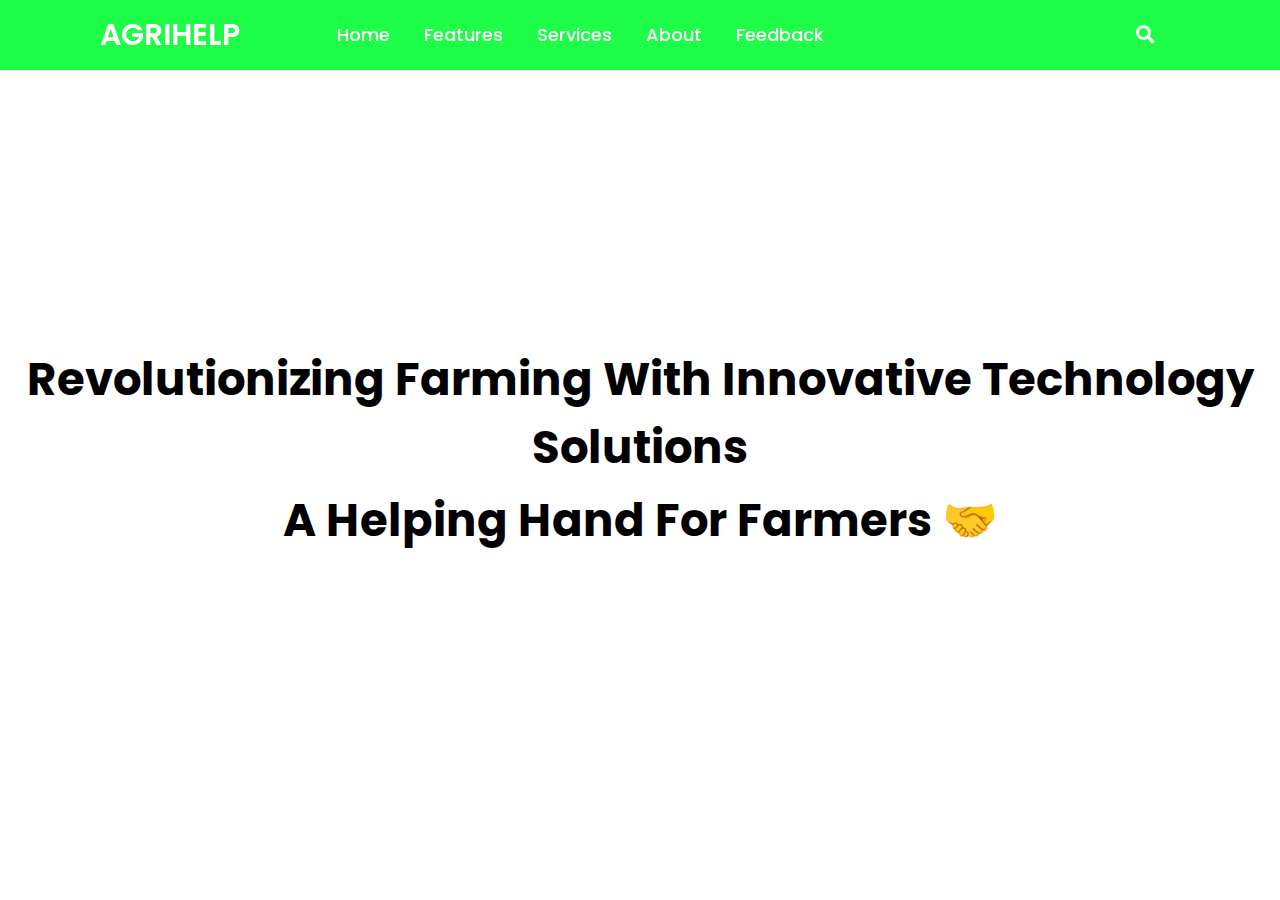
<file: index.html>
<!DOCTYPE html>
<html lang="en">
<head>
  <meta charset="UTF-8">
  <meta name="viewport" content="width=device-width, initial-scale=1.0">
  <meta http-equiv="X-UA-Compatible" content="ie=edge">
  <title>AGRIHELP</title>
  <link rel="stylesheet" href="style.css">
  <link rel="stylesheet" href="https://cdnjs.cloudflare.com/ajax/libs/font-awesome/5.15.3/css/all.min.css"/>
</head>
<body>
  <div class="wrapper">
    <nav>
      <input type="checkbox" id="show-search">
      <input type="checkbox" id="show-menu">
      <label for="show-menu" class="menu-icon"><i class="fas fa-bars"></i></label>
      <div class="content">
      <div class="logo"><a href="#">AGRIHELP</a></div>
        <ul class="links">
          <li><a href="#">Home</a></li>
          <li>
            <a href="#" class="desktop-link">Features</a>
            <input type="checkbox" id="show-features">
            <label for="show-features">Features</label>
            <ul>
              <li><a href="weather.html">WEATHER</a></li>
              <li><a href="soil.html">SOIL ANALYSIS</a></li>
              <li><a href="#">Menu 3</a></li>
              <li><a href="#">Menu 4</a></li>
            </ul>
          </li>
          <li>
            <a href="#" class="desktop-link">Services</a>
            <input type="checkbox" id="show-services">
            <label for="show-services">Services</label>
            <ul>
              <li><a href="pest.html">PEST CONTROL</a></li>
              <li><a href="#">Menu 2</a></li>
              <li><a href="#">Menu 3</a></li>
              <li>
                <a href="#" class="desktop-link">More Items</a>
                <input type="checkbox" id="show-items">
                <label for="show-items">More Items</label>
                <ul>
                  <li><a href="#">Sub Menu 1</a></li>
                  <li><a href="#">Sub Menu 2</a></li>
                  <li><a href="#">Sub Menu 3</a></li>
                </ul>
              </li>
            </ul>
          </li>
          <li><a href="#">About</a></li>
          <li><a href="#">Feedback</a></li>
        </ul>
      </div>
      <label for="show-search" class="search-icon"><i class="fas fa-search"></i></label>
      <form action="#" class="search-box">
        <input type="text" placeholder="Type Something to Search..." required>
        <button type="submit" class="go-icon"><i class="fas fa-long-arrow-alt-right"></i></button>
      </form>
    </nav>
  </div>
  

  <div class="dummy-text">
    <h2>Revolutionizing Farming With Innovative Technology Solutions</h2>
    <h2>A Helping Hand For Farmers &#129309</h2>
  </div>
  


</body>
</html>
</file>
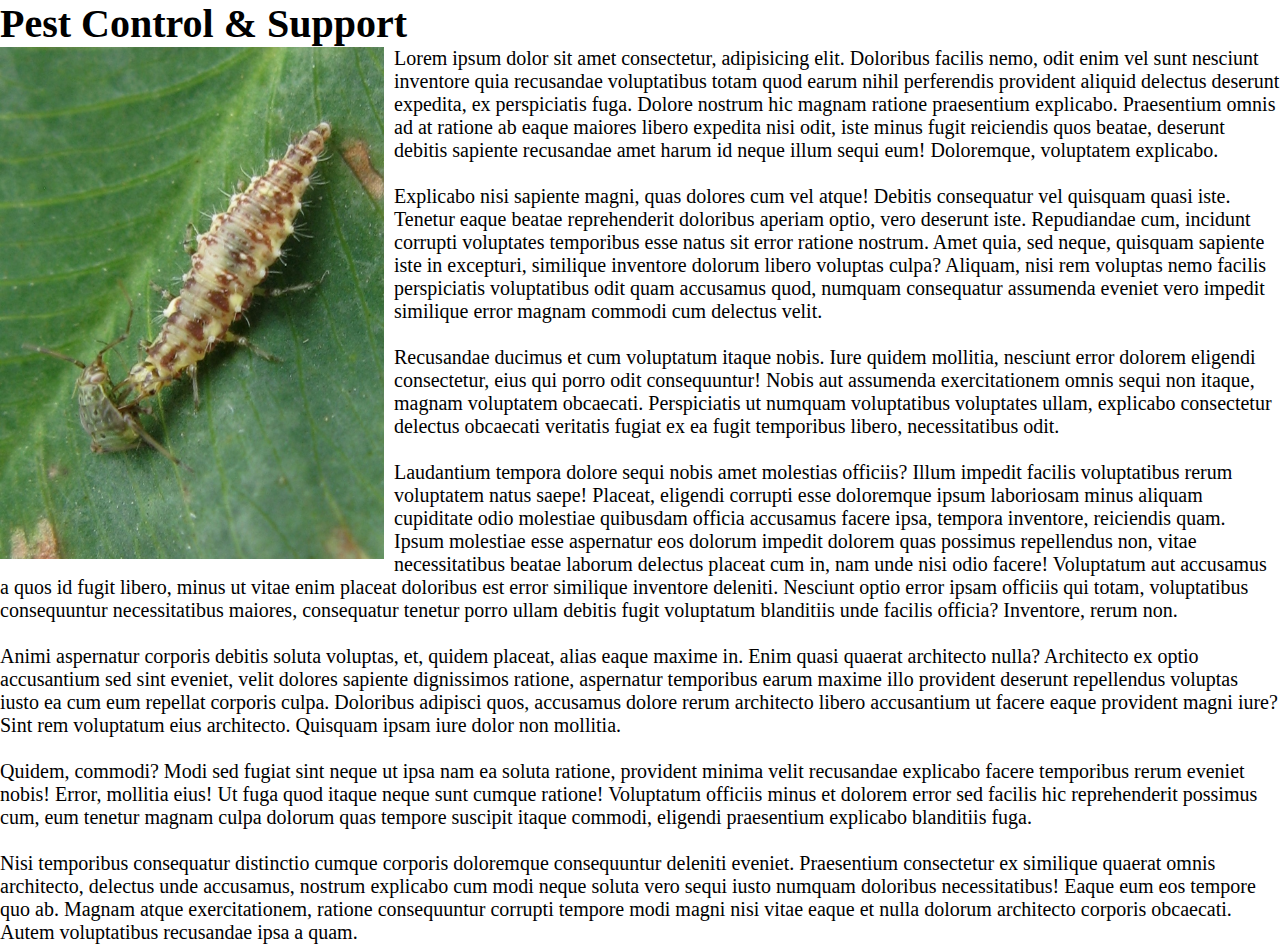
<file: pest.html>
<!DOCTYPE html>
<html lang="en">
<head>
    <meta charset="UTF-8">
    <meta http-equiv="X-UA-Compatible" content="IE=edge">
    <meta name="viewport" content="width=device-width, initial-scale=1.0">
    <title>PEST CONTROL</title>
    <link rel="stylesheet" href="pest.css" class="stylesheet">
</head>
<body>
    <div class="pos">
    <h1>Pest Control & Support</h1>
    <img class="img"  src="pest.jpg">

    <p>Lorem ipsum dolor sit amet consectetur, adipisicing elit. Doloribus facilis nemo, odit enim vel sunt nesciunt inventore quia recusandae voluptatibus totam quod earum nihil perferendis provident aliquid delectus deserunt expedita, ex perspiciatis fuga. Dolore nostrum hic magnam ratione praesentium explicabo. Praesentium omnis ad at ratione ab eaque maiores libero expedita nisi odit, iste minus fugit reiciendis quos beatae, deserunt debitis sapiente recusandae amet harum id neque illum sequi eum! Doloremque, voluptatem explicabo.<br> <br>Explicabo nisi sapiente magni, quas dolores cum vel atque! Debitis consequatur vel quisquam quasi iste. Tenetur eaque beatae reprehenderit doloribus aperiam optio, vero deserunt iste. Repudiandae cum, incidunt corrupti voluptates temporibus esse natus sit error ratione nostrum. Amet quia, sed neque, quisquam sapiente iste in excepturi, similique inventore dolorum libero voluptas culpa? Aliquam, nisi rem voluptas nemo facilis perspiciatis voluptatibus odit quam accusamus quod, numquam consequatur assumenda eveniet vero impedit similique error magnam commodi cum delectus velit.<br> <br> Recusandae ducimus et cum voluptatum itaque nobis. Iure quidem mollitia, nesciunt error dolorem eligendi consectetur, eius qui porro odit consequuntur! Nobis aut assumenda exercitationem omnis sequi non itaque, magnam voluptatem obcaecati. Perspiciatis ut numquam voluptatibus voluptates ullam, explicabo consectetur delectus obcaecati veritatis fugiat ex ea fugit temporibus libero, necessitatibus odit.<br> <br> Laudantium tempora dolore sequi nobis amet molestias officiis? Illum impedit facilis voluptatibus rerum voluptatem natus saepe! Placeat, eligendi corrupti esse doloremque ipsum laboriosam minus aliquam cupiditate odio molestiae quibusdam officia accusamus facere ipsa, tempora inventore, reiciendis quam. Ipsum molestiae esse aspernatur eos dolorum impedit dolorem quas possimus repellendus non, vitae necessitatibus beatae laborum delectus placeat cum in, nam unde nisi odio facere! Voluptatum aut accusamus a quos id fugit libero, minus ut vitae enim placeat doloribus est error similique inventore deleniti. Nesciunt optio error ipsam officiis qui totam, voluptatibus consequuntur necessitatibus maiores, consequatur tenetur porro ullam debitis fugit voluptatum blanditiis unde facilis officia? Inventore, rerum non.<br> <br> Animi aspernatur corporis debitis soluta voluptas, et, quidem placeat, alias eaque maxime in. Enim quasi quaerat architecto nulla? Architecto ex optio accusantium sed sint eveniet, velit dolores sapiente dignissimos ratione, aspernatur temporibus earum maxime illo provident deserunt repellendus voluptas iusto ea cum eum repellat corporis culpa. Doloribus adipisci quos, accusamus dolore rerum architecto libero accusantium ut facere eaque provident magni iure? Sint rem voluptatum eius architecto. Quisquam ipsam iure dolor non mollitia.<br> <br> Quidem, commodi? Modi sed fugiat sint neque ut ipsa nam ea soluta ratione, provident minima velit recusandae explicabo facere temporibus rerum eveniet nobis! Error, mollitia eius! Ut fuga quod itaque neque sunt cumque ratione! Voluptatum officiis minus et dolorem error sed facilis hic reprehenderit possimus cum, eum tenetur magnam culpa dolorum quas tempore suscipit itaque commodi, eligendi praesentium explicabo blanditiis fuga.<br> <br> Nisi temporibus consequatur distinctio cumque corporis doloremque consequuntur deleniti eveniet. Praesentium consectetur ex similique quaerat omnis architecto, delectus unde accusamus, nostrum explicabo cum modi neque soluta vero sequi iusto numquam doloribus necessitatibus! Eaque eum eos tempore quo ab. Magnam atque exercitationem, ratione consequuntur corrupti tempore modi magni nisi vitae eaque et nulla dolorum architecto corporis obcaecati. Autem voluptatibus recusandae ipsa a quam.
        
    </p>
    </div>
</body>
</html>
</file>
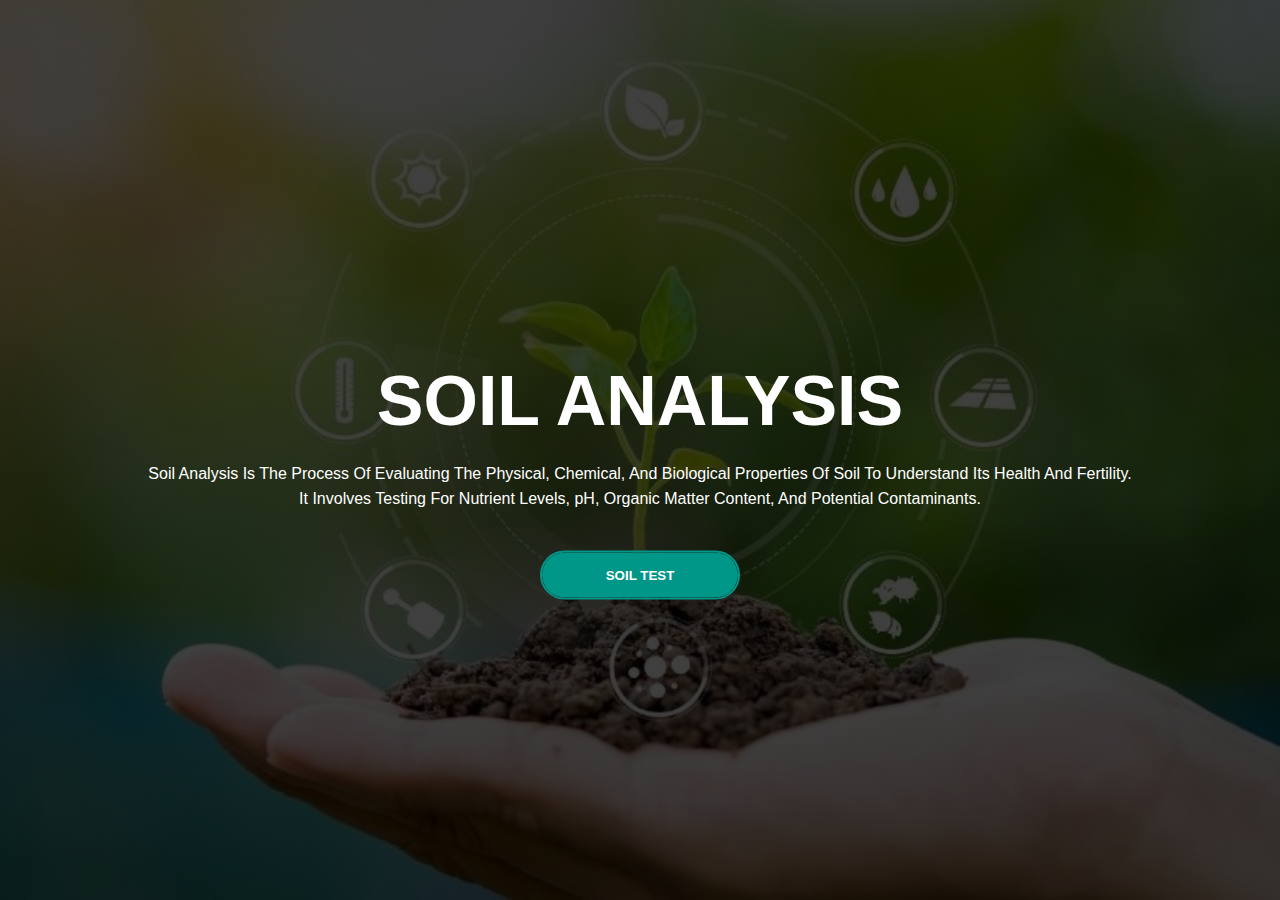
<file: soil.html>
<!DOCTYPE html>
<html lang="en">
<head>
    <meta charset="UTF-8">
    <meta http-equiv="X-UA-Compatible" content="IE=edge">
    <meta name="viewport" content="width=device-width, initial-scale=1.0">
    <title>Soil Analysis</title>
    <link rel="stylesheet" href="soil.css" class="stylesheet">
</head>
<body>
    <div class="banner">
        <div class="content">
            <h1>
                SOIL ANALYSIS
            </h1>
            <p>
                Soil Analysis Is The Process Of Evaluating The Physical, Chemical, And Biological Properties Of Soil To Understand Its Health And Fertility.<br> It Involves Testing For Nutrient Levels, pH, Organic Matter Content, And Potential Contaminants.
            </p>
            <div>
                <button type="button" onclick="location.href='https://farmer.gov.in/stl.aspx';"><span></span>SOIL TEST</button>
            </div>
        </div>
    </div>
</body>
</html>
</file>
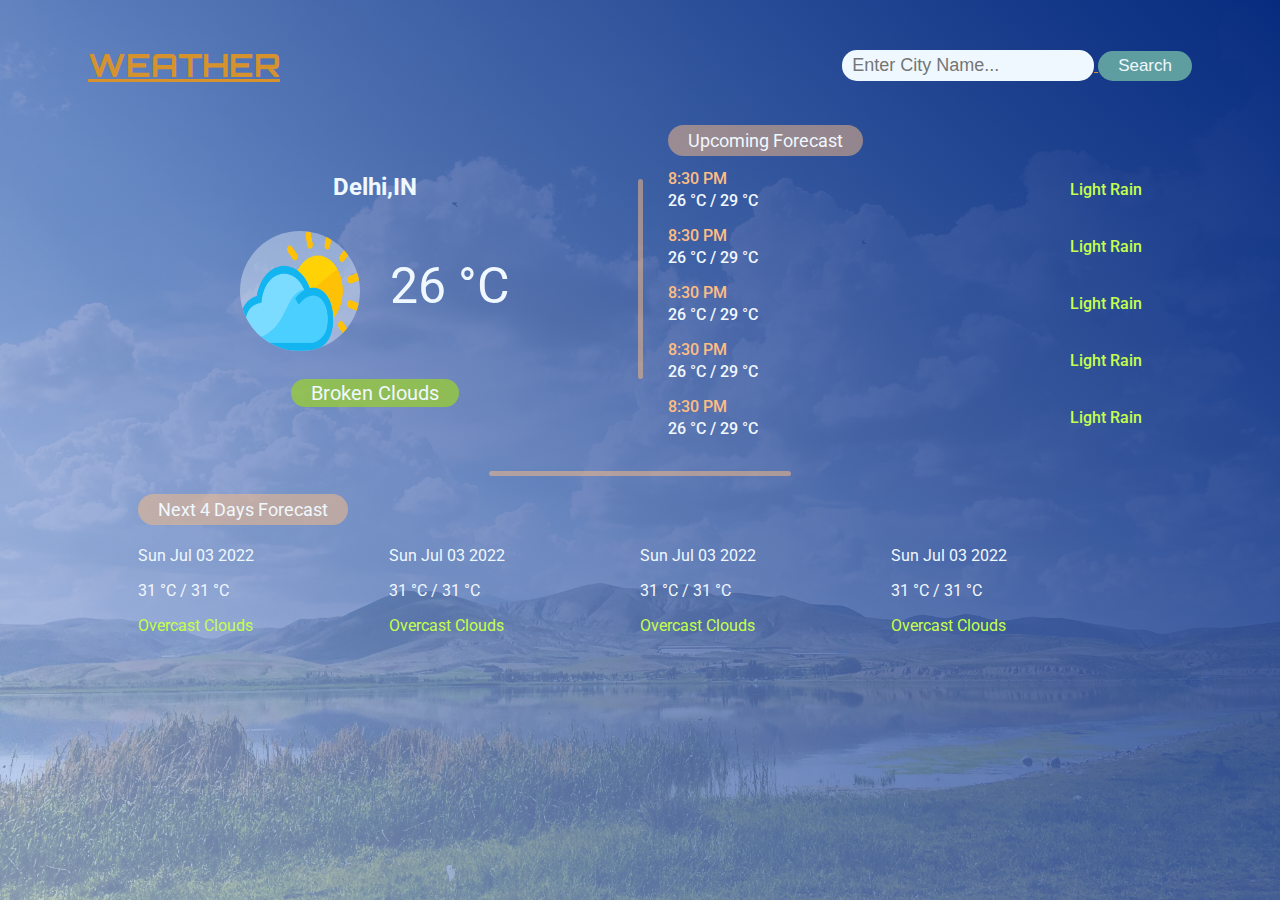
<file: weather.html>
<!DOCTYPE html>
<html lang="en">
<head>
    <meta charset="UTF-8">
    <meta http-equiv="X-UA-Compatible" content="IE=edge">
    <meta name="viewport" content="width=device-width, initial-scale=1.0">
    <title>Weather</title>
    <link rel="stylesheet" href="weather.css">
</head>
<body>
    <div class="header">
        <h1>WEATHER</h1>
        <div>
            <input type="text" id="input" placeholder="Enter City Name...">
            <button id="search">Search</button>
        </div>
    </div>
    <main>
        <div class="weather">
            <h2 class="city">Delhi,IN</h2>
            <div class="temp-box">
                <img src="weather-icon.png" alt="" id="img">
                <p id="temperature">26 °C</p>
            </div>
            <span id="clouds">Broken Clouds
            </span>
        </div>

        <div class="divider1"></div>

        <div class="forecastH">
            <p class="cast-header">Upcoming Forecast
            </p>
            <div class="templist">
                <div class="next">
                    <div>
                        <p class="time">8:30 PM</p>
                        <p>26 °C / 29 °C</p>
                    </div>
                    <p class="desc">Light Rain</p>
                </div>

                <div class="next">
                    <div>
                        <p class="time">8:30 PM</p>
                        <p>26 °C / 29 °C</p>
                    </div>
                    <p class="desc">Light Rain</p>
                </div>

                <div class="next">
                    <div>
                        <p class="time">8:30 PM</p>
                        <p>26 °C / 29 °C</p>
                    </div>
                    <p class="desc">Light Rain</p>
                </div>

                <div class="next">
                    <div>
                        <p class="time">8:30 PM</p>
                        <p>26 °C / 29 °C</p>
                    </div>
                    <p class="desc">Light Rain</p>
                </div>

                <div class="next">
                    <div>
                        <p class="time">8:30 PM</p>
                        <p>26 °C / 29 °C</p>
                    </div>
                    <p class="desc">Light Rain</p>
                </div>
            </div>
        </div>
    </main>

    <div class="forecastD">
        <div class="divider2"></div>
        <p class="cast-header">Next 4 Days Forecast
        </p>
        <div class="weekF">
            <div class="dayF">
                <p class="date">Sun Jul 03 2022</p>
                <p>31 °C / 31 °C</p>
                <p class="desc">Overcast Clouds</p>
            </div>

            <div class="dayF">
                <p class="date">Sun Jul 03 2022</p>
                <p>31 °C / 31 °C</p>
                <p class="desc">Overcast Clouds</p>
            </div>

            <div class="dayF">
                <p class="date">Sun Jul 03 2022</p>
                <p>31 °C / 31 °C</p>
                <p class="desc">Overcast Clouds</p>
            </div>

            <div class="dayF">
                <p class="date">Sun Jul 03 2022</p>
                <p>31 °C / 31 °C</p>
                <p class="desc">Overcast Clouds</p>
            </div>
        
                        
        </div>
    </div>
</body>
</html>
</file>
<file: style.css>
@import url('https://fonts.googleapis.com/css2?family=Poppins:wght@200;300;400;500;600;700&display=swap');
*{
  margin: 0;
  padding: 0;
  box-sizing: border-box;
  text-decoration: none;
  font-family: 'Poppins', sans-serif;
}
.wrapper{
  background: #1efd47;
  position: fixed;
  width: 100%;
}
.wrapper nav{
  position: relative;
  display: flex;
  max-width: calc(100% - 200px);
  margin: 0 auto;
  height: 70px;
  align-items: center;
  justify-content: space-between;
}
nav .content{
  display: flex;
  align-items: center;
}
nav .content .links{
  margin-left: 80px;
  display: flex;
}
.content .logo a{
  color: #fff;
  font-size: 30px;
  font-weight: 600;
}
.content .links li{
  list-style: none;
  line-height: 70px;
}
.content .links li a,
.content .links li label{
  color: #fff;
  font-size: 18px;
  font-weight: 500;
  padding: 9px 17px;
  border-radius: 5px;
  transition: all 0.3s ease;
}
.content .links li label{
  display: none;
}
.content .links li a:hover,
.content .links li label:hover{
  background: rgb(54, 51, 51);
}
.wrapper .search-icon,
.wrapper .menu-icon{
  color: #fff;
  font-size: 18px;
  cursor: pointer;
  line-height: 70px;
  width: 70px;
  text-align: center;
}
.wrapper .menu-icon{
  display: none;
}
.wrapper #show-search:checked ~ .search-icon i::before{
  content: "\f00d";
}

.wrapper .search-box{
  position: absolute;
  height: 100%;
  max-width: calc(100% - 50px);
  width: 100%;
  opacity: 0;
  pointer-events: none;
  transition: all 0.3s ease;
}
.wrapper #show-search:checked ~ .search-box{
  opacity: 1;
  pointer-events: auto;
}
.search-box input{
  width: 100%;
  height: 100%;
  border: none;
  outline: none;
  font-size: 17px;
  color: #fff;
  background: #1efd47;
  padding: 0 100px 0 15px;
}
.search-box input::placeholder{
  color: #000000;
}
.search-box .go-icon{
  position: absolute;
  right: 10px;
  top: 50%;
  transform: translateY(-50%);
  line-height: 60px;
  width: 70px;
  background: #171c24;
  border: none;
  outline: none;
  color: #fff;
  font-size: 20px;
  cursor: pointer;
}
.wrapper input[type="checkbox"]{
  display: none;
}

/* Dropdown Menu code start */
.content .links ul{
  position: absolute;
  background: #171c24;
  top: 80px;
  z-index: -1;
  opacity: 0;
  visibility: hidden;
}
.content .links li:hover > ul{
  top: 70px;
  opacity: 1;
  visibility: visible;
  transition: all 0.3s ease;
}
.content .links ul li a{
  display: block;
  width: 100%;
  line-height: 30px;
  border-radius: 0px!important;
}
.content .links ul ul{
  position: absolute;
  top: 0;
  right: calc(-100% + 8px);
}
.content .links ul li{
  position: relative;
}
.content .links ul li:hover ul{
  top: 0;
}

.dummy-text{
  position: absolute;
  top: 50%;
  left: 50%;
  width: 100%;
  z-index: -1;
  padding: 0 20px;
  text-align: center;
  transform: translate(-50%, -50%);
}
.dummy-text h2{
  font-size: 45px;
  margin: 5px 0;
}

/* Responsive code start */
@media screen and (max-width: 1250px){
  .wrapper nav{
    max-width: 100%;
    padding: 0 20px;
  }
  nav .content .links{
    margin-left: 30px;
  }
  .content .links li a{
    padding: 8px 13px;
  }
  .wrapper .search-box{
    max-width: calc(100% - 100px);
  }
  .wrapper .search-box input{
    padding: 0 100px 0 15px;
  }
}

@media screen and (max-width: 900px){
  .wrapper .menu-icon{
    display: block;
  }
  .wrapper #show-menu:checked ~ .menu-icon i::before{
    content: "\f00d";
  }
  nav .content .links{
    display: block;
    position: fixed;
    background: #14181f;
    height: 100%;
    width: 100%;
    top: 70px;
    left: -100%;
    margin-left: 0;
    max-width: 350px;
    overflow-y: auto;
    padding-bottom: 100px;
    transition: all 0.3s ease;
  }
  nav #show-menu:checked ~ .content .links{
    left: 0%;
  }
  .content .links li{
    margin: 15px 20px;
  }
  .content .links li a,
  .content .links li label{
    line-height: 40px;
    font-size: 20px;
    display: block;
    padding: 8px 18px;
    cursor: pointer;
  }
  .content .links li a.desktop-link{
    display: none;
  } */

  /* dropdown responsive code start */
  .content .links ul,
  .content .links ul ul{
    position: static;
    opacity: 1;
    visibility: visible;
    background: none;
    max-height: 0px;
    overflow: hidden;
  }
  .content .links #show-features:checked ~ ul,
  .content .links #show-services:checked ~ ul,
  .content .links #show-items:checked ~ ul{
    max-height: 100vh;
  }
  .content .links ul li{
    margin: 7px 20px;
  }
  .content .links ul li a{
    font-size: 18px;
    line-height: 30px;
    border-radius: 5px!important;
  }
}

@media screen and (max-width: 400px){
  .wrapper nav{
    padding: 0 10px;
  }
  .content .logo a{
    font-size: 27px;
  }
  .wrapper .search-box{
    max-width: calc(100% - 70px);
  }
  .wrapper .search-box .go-icon{
    width: 30px;
    right: 0;
  }
  .wrapper .search-box input{
    padding-right: 30px;
  }
}
</file>
<file: pest.css>
*{
    margin: 0;
    padding: 0;
}
.img{
    float: left;
    width: 30%;
    margin-right: 10px;
    margin-bottom: 10px;
}
.pos{
    position: absolute;
    font-size: 20px;
}
.p{
    font-size: 100px;
}
</file>
<file: soil.css>
*{
    margin: 0;
    padding: 0;
    font-family: sans-serif;
}
.banner{
    width: 100%;
    height: 100vh;
    background-image:linear-gradient(rgba(0,0,0,0.75), rgba(0,0,0,0.75)) , url(soil.jpg);
    background-size: cover;
    background-position: center;
}
.content{
    width: 100%;
    position: absolute;
    top: 50%;
    transform: translateY(-50%);
    text-align: center;
    color: #fff;

}
.content h1{
    font-size: 70px;
    margin-top: 80px;
}

.content p{
    margin: 20px auto;
    font-weight: 100;
    line-height: 25px;
}
button{
    width: 200px;
    padding: 15px 0;
    text-align: center;
    margin: 20px 10px;
    border-radius: 25px;
    font-weight: bold;
    border: 2px solid #009688;
    background: transparent ;
    color: #fff;
    cursor: pointer;
    position: relative;
    overflow: hidden;
}
span{
    background: #009688;
    height: 100%;
    width: 100%;
    border-radius: 25px;
    position: absolute;
    left: 0;
    bottom: 0;
    z-index: -1;
}
button:hover span{
    width: 100%;
}
button:hover{
    border: none;
}
</file>
<file: weather.css>
@import url('https://fonts.googleapis.com/css2?family=Climate+Crisis&display=swap');
@import url('https://fonts.googleapis.com/css2?family=Climate+Crisis&family=Orbitron:wght@700&display=swap');
@import url('https://fonts.googleapis.com/css2?family=Climate+Crisis&family=Orbitron:wght@700&family=Roboto:wght@100&display=swap');
html{
    height: 100%;
}
body{
    padding: 1rem 5rem;
    font-family:'Roboto' ,sans-serif;
    background: linear-gradient(45deg, rgba(183,204,246,0.7), rgba(7,43,127,067)), url(neda-astani-KWTkd7mHqKE-unsplash.jpg);
    background-repeat: no-repeat;
    background-position: center;
    background-size: cover;
}
.header{
    display: flex;
    justify-content: space-between;
    align-items: center;
}
.header{
    color: rgb(214, 147, 45);
    text-decoration: underline;
    font-family: 'orbitron',sans-serif;
}
#input{
    font-size: 18px;
    padding: 5px 10px;
    outline: none;
    border: none;
    border-radius: 15px;
    background: aliceblue;
}
#search{
    background: cadetblue;
    padding: 5px 20px;
    color: aliceblue;
    outline: none;
    font-size: 17px;
    border-radius: 15px;
    cursor: pointer;
    border: none;
}
main{
    display: grid;
    grid-template-columns: 1fr 5px 1fr;
    grid-column-gap: 25px;
    align-items: center;
    margin: 0 50px;
    color: aliceblue;
}
.weather{
    text-align: center;
    color: aliceblue;
}
#city{
    font-size: 30px;
}
.weather img{
    width: 120px;
    height: 120px;
    border-radius: 50%;
    background: rgba(240,248,255,0.4);
}
#temperature{
    font-size: 50px;
    margin: 0;
    margin-left: 30px;
    margin-bottom: 10px;
}
.temp-box{
    display: flex;
    align-items: center;
    justify-content: center;
    margin: 30px 0;
}
#clouds{
    font-size: 20px;
    background: rgba(153,205,50,0.75);
    padding: 2px 20px;
    border-radius: 15px;
}
.next{
    display: flex;
    justify-content: space-between;
    align-items: center;
    margin: 10px 0;
    font-weight: 500;
}
.next p{
    margin: 3px 0;
}
.cast-header{
    color: aliceblue;
    background: rgba(254, 189, 132, 0.5);
    width: max-content;
    padding: 5px 20px;
    border-radius: 20px;
    font-size: 18px;
    margin-bottom: 5px;
    text-transform: capitalize;
}
.time{
    color: rgb(254, 189, 132);
}
.desc{
    color: rgb(196, 255, 77);
}
.divider1, .divider2{
    background: rgba(254, 189, 132, 0.5);
    height: 200px;
    border-radius: 5px;
}
.divider2{
    height: 5px;
    width: 30%;
    margin: 0 auto;
}
.forecastD{
    margin: 20px 50px;
    color: aliceblue;
}
.weekF{
    display: grid;
    grid-template-columns: repeat(4,1fr);
}
</file>
